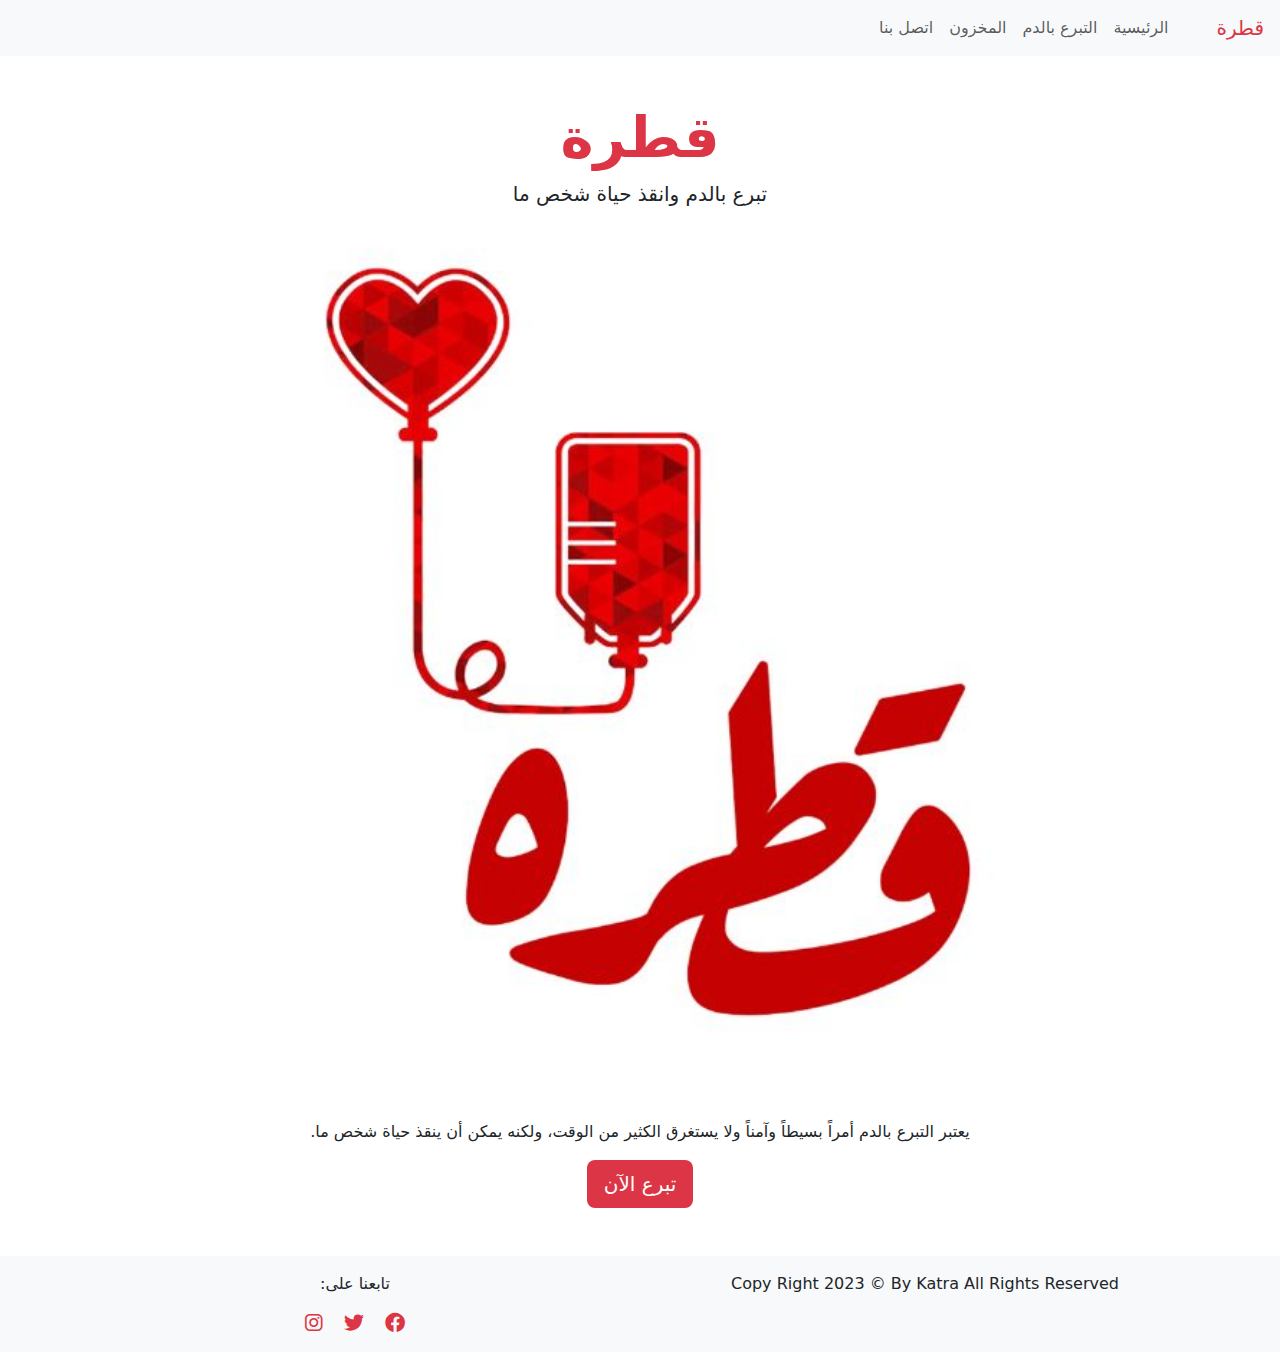
<file: index.html>
<!DOCTYPE html>
<html lang="ar">

  <head>
    <!--   معناها ان بقول للمتصفح ان الموقع ده بيدعم اللغه العربيه  -->
    <meta charset="UTF-8">

    <!-- ده لو جيت افتح الموقع من الفون ..الصور ابعادها بتتغير .. بنحطها عشان بتخلى الموقع يستجيب لكل الشاشات -->
    <meta name="viewport" content="width=device-width, initial-scale=1.0">

    <!-- edge بتدعم الاصدارت القديمه من المنصفح زى  -->
    <meta http-equiv="X-UA-Compatible" content="ie=edge">

    <!-- عنوان الموقع  -->
    <title>قطرة</title>

    <!-- Font Awesome Librarry-->
    <link rel='stylesheet' type='text/css' media='screen' href='libs/fontawsome/css/all.min.css'>

    <!-- Bootstrap Librarry -->
    <link rel='stylesheet' type='text/css' media='screen' href='libs/Bootstrap/css/bootstrap.min.css'>

    <!-- CSS -->
    <link rel="stylesheet" href="css/main.css">
  </head>

  <body dir="rtl">
    <!-- Navigation Bar -->
    <nav class="navbar navbar-expand-lg navbar-light bg-light">
      <a class="navbar-brand text-danger" href="#">قطرة</a>
      <button class="navbar-toggler" type="button" data-bs-toggle="collapse" data-bs-target="#navbarNavDropdown"
        aria-controls="navbarNavDropdown" aria-expanded="false" aria-label="Toggle navigation">
        <span class="navbar-toggler-icon"></span>
      </button>
      <div class="collapse navbar-collapse" id="navbarNavDropdown">
        <ul class="navbar-nav ml-auto">
          <li class="nav-item active">
            <a class="nav-link" href="#">الرئيسية</a>
          </li>
          <li class="nav-item">
            <a class="nav-link" href="blood _donation.html">التبرع بالدم</a>
          </li>
          <li class="nav-item">
            <a class="nav-link" href="#">المخزون</a>
          </li>
          <li class="nav-item">
            <a class="nav-link" href="tel:+">اتصل بنا</a>
          </li>
        </ul>
      </div>
    </nav>

    <!-- main -->
    <div class="main  text-center">
      <h1 class="display-4 pt-5 fw-bolder text-danger">قطرة</h1>
      <p class="lead">تبرع بالدم وانقذ حياة شخص ما</p>
      <div class="img-container">
        <img src="images/bg_img.jpeg" width="100%" />
      </div>
      <p>يعتبر التبرع بالدم أمراً بسيطاً وآمناً ولا يستغرق الكثير من الوقت، ولكنه يمكن أن ينقذ حياة شخص ما.</p>
      <a class="btn btn-lg mb-5 bg-danger text-white" href="blood _donation.html" role="button">تبرع الآن</a>
    </div>

    <!-- Footer -->
    <footer class="bg-light py-3">
      <div class="container">
        <div class="row">
          <div class="col-md-6 text-center text-md-left">
            <p>Copy Right 2023 © By Katra All Rights Reserved</p>
          </div>
          <div class="col-md-6 text-center text-md-right">
            <p>تابعنا على:</p>
            <a href="#"><i class="fab fa-facebook fa-lg mx-2 text-danger"></i></a>
            <a href="#"><i class="fab fa-twitter fa-lg mx-2 text-danger"></i></a>
            <a href="#"><i class="fab fa-instagram fa-lg mx-2 text-danger"></i></a>
          </div>
        </div>
      </div>
    </footer>

    <!-- Bootstrap Librarry -->
    <script src='libs/Bootstrap/js/bootstrap.bundle.min.js'>
    </script>
    
  </body>

</html>
</file>
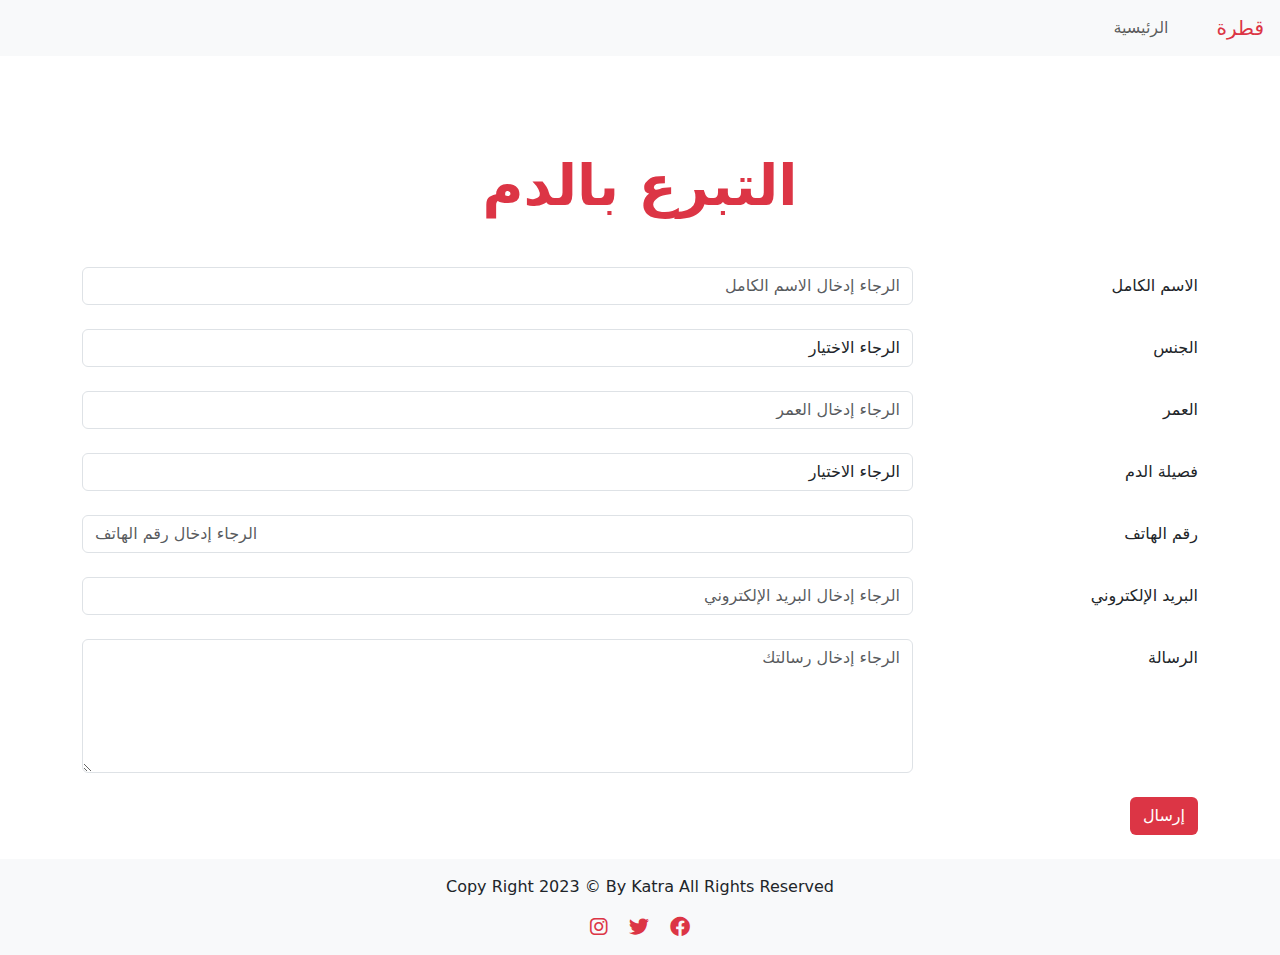
<file: blood _donation.html>
<!DOCTYPE html>
<html lang="ar">

<head>
    <!--   معناها ان بقول للمتصفح ان الموقع ده بيدعم اللغه العربيه  -->
    <meta charset="UTF-8">

    <!-- ده لو جيت افتح الموقع من الفون ..الصور ابعادها بتتغير .. بنحطها عشان بتخلى الموقع يستجيب لكل الشاشات -->
    <meta name="viewport" content="width=device-width, initial-scale=1.0">

     <!-- edge بتدعم الاصدارت القديمه من المنصفح زى  -->
    <meta http-equiv="X-UA-Compatible" content="ie=edge">

    <!-- عنوان الموقع  -->
    <title>التبرع بالدم</title>

    <!-- Font Awesome Librarry-->
    <link rel='stylesheet' type='text/css' media='screen' href='libs/fontawsome/css/all.min.css'>

    <!-- Bootstrap Librarry -->
    <link rel='stylesheet' type='text/css' media='screen' href='libs/Bootstrap/css/bootstrap.min.css'>

    <!-- CSS -->
    <link rel="stylesheet" href="css/main.css">
</head>

<body dir="rtl">
    <!-- Navigation Bar -->
    <nav class="navbar navbar-expand-lg navbar-light bg-light">
        <a class="navbar-brand text-danger" href="#">قطرة</a>
        <button class="navbar-toggler" type="button" data-bs-toggle="collapse" data-bs-target="#navbarNavDropdown"
            aria-controls="navbarNavDropdown" aria-expanded="false" aria-label="Toggle navigation">
            <span class="navbar-toggler-icon"></span>
        </button>
        <div class="collapse navbar-collapse" id="navbarNavDropdown">
            <ul class="navbar-nav">
                <li class="nav-item">
                    <a class="nav-link" href="index.html">الرئيسية</a>
                </li>
            </ul>
        </div>
    </nav>

    <!-- Main -->
    <div class="container">
        <h1 class="text-center display-4 pt-5 fw-bolder text-danger my-5">التبرع بالدم</h1>
        <form>
            <div class="form-group row pb-4">
                <label for="name" class="col-sm-3 col-form-label">الاسم الكامل</label>
                <div class="col-sm-9">
                    <input type="text" class="form-control" id="name" placeholder="الرجاء إدخال الاسم الكامل" required>
                </div>
            </div>
            <div class="form-group row pb-4">
                <label for="gender" class="col-sm-3 col-form-label">الجنس</label>
                <div class="col-sm-9">
                    <select class="form-control" id="gender" required>
                        <option value="">الرجاء الاختيار</option>
                        <option value="male">ذكر</option>
                        <option value="female">أنثى</option>
                    </select>
                </div>
            </div>
            <div class="form-group row pb-4">
                <label for="age" class="col-sm-3 col-form-label">العمر</label>
                <div class="col-sm-9">
                    <input type="number" class="form-control" id="age" placeholder="الرجاء إدخال العمر" required>
                </div>
            </div>
            <div class="form-group row pb-4">
                <label for="blood-type" class="col-sm-3 col-form-label">فصيلة الدم</label>
                <div class="col-sm-9">
                    <select class="form-control" id="blood-type" required>
                        <option value="">الرجاء الاختيار</option>
                        <option value="A+">A+</option>
                        <option value="A-">A-</option>
                        <option value="B+">B+</option>
                        <option value="B-">B-</option>
                        <option value="AB+">AB+</option>
                        <option value="AB-">AB-</option>
                        <option value="O+">O+</option>
                        <option value="O-">O-</option>
                    </select>
                </div>
            </div>
            <div class="form-group row pb-4 ">
                <label for="phone" class="col-sm-3 col-form-label">رقم الهاتف</label>
                <div class="col-sm-9">
                    <input type="tel" class="form-control" id="phone" placeholder="الرجاء إدخال رقم الهاتف" required>
                </div>
            </div>
            <div class="form-group row pb-4">
                <label for="email" class="col-sm-3 col-form-label">البريد الإلكتروني</label>
                <div class="col-sm-9">
                    <input type="email" class="form-control" id="email" placeholder="الرجاء إدخال البريد الإلكتروني"
                        required>
                </div>
            </div>
            <div class="form-group row pb-4">
                <label for="message" class="col-sm-3 col-form-label">الرسالة</label>
                <div class="col-sm-9">
                    <textarea class="form-control" id="message" rows="5" placeholder="الرجاء إدخال رسالتك"></textarea>
                </div>
            </div>
            <div class="form-group row pb-4">
                <div class="col-sm-9 offset-sm-3">
                    <button type="submit" class="btn  bg-danger text-white">إرسال</button>
                </div>
            </div>
        </form>
    </div>

    <!-- Footer -->
    <footer class="bg-light text-center py-3">
        <p>Copy Right 2023 © By Katra All Rights Reserved</p>
        <div class="social-icons">
            <a href="#"><i class="fab fa-facebook fa-lg mx-2 text-danger"></i></a>
            <a href="#"><i class="fab fa-twitter fa-lg mx-2 text-danger"></i></a>
            <a href="#"><i class="fab fa-instagram fa-lg mx-2 text-danger"></i></a>
        </div>
    </footer>

    <!-- Bootstrap Librarry -->
    <script src='libs/Bootstrap/js/bootstrap.bundle.min.js'>
    </script>
</body>

</html>
</file>
<file: css/main.css>
.form-control:focus {
    border-color: red;
    box-shadow: 0 0 0 0.25rem #dc35451a;
}

nav ul a:hover {
    color: rgb(220, 53, 69) !important;
}
.img-container{
    width: 60%;
    margin: auto;
}
</file>
